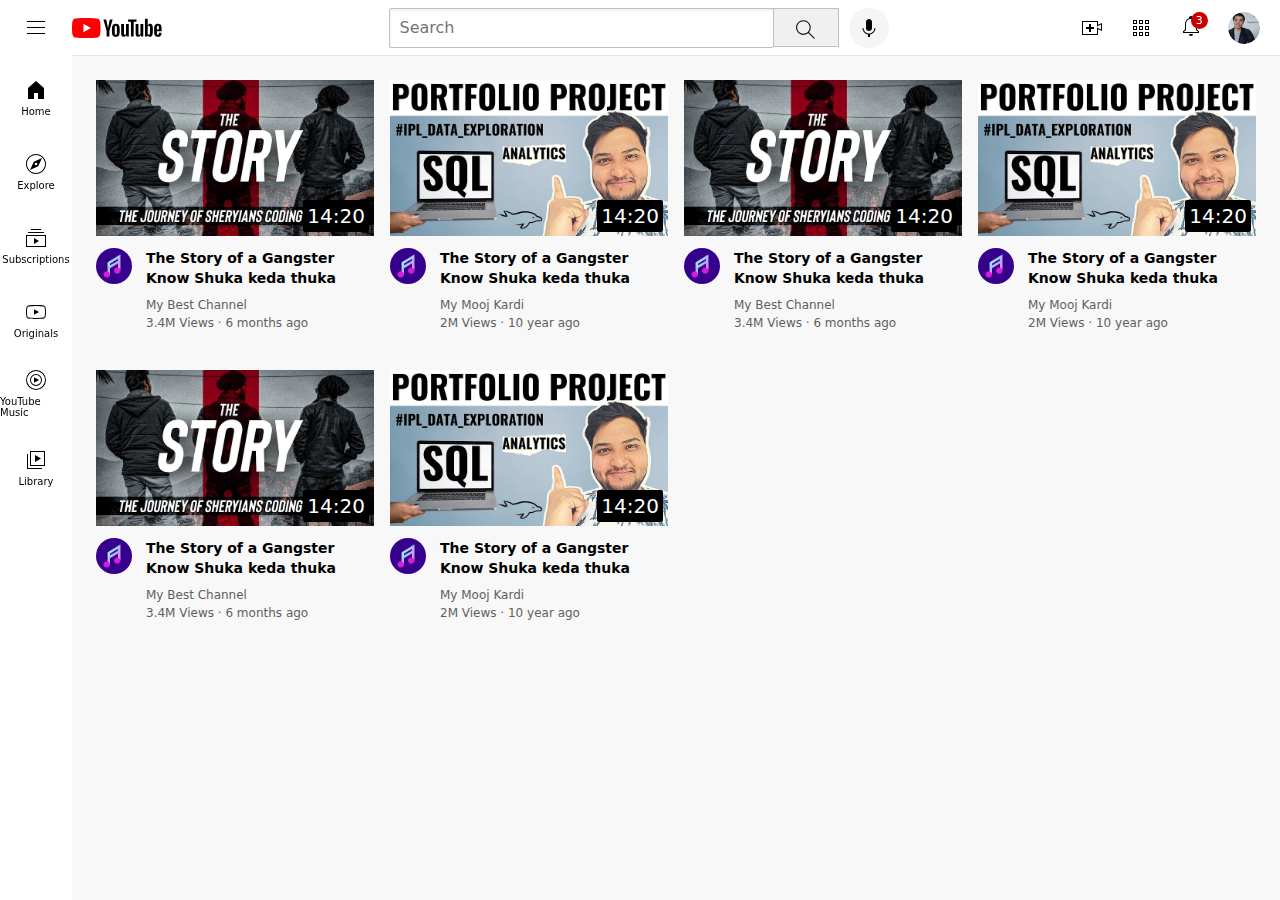
<file: index.html>
<!DOCTYPE html>
<html lang="en">
<head>
    <title>Youtube.Com Clone</title>
    <link rel="preconnect" href="https://fonts.googleapis.com">
    <link rel="preconnect" href="https://fonts.gstatic.com" crossorigin>
    <link href="https://fonts.googleapis.com/css2?family=Roboto:ital,wght@0,400;0,500;1,500&display=swap" rel="stylesheet">
    <link rel="stylesheet" href="styles/general.css">
    <link rel="stylesheet" href="styles/header.css">
    <link rel="stylesheet" href="styles/video.css">
    <link rel="stylesheet" href="styles/sidebar.css">
</head>
<body>
    <div class="header">
        <div class="left-section">
            <img class="hamburger-menu" src="icons/hamburger-menu.svg">
            <img class="youtube-logo" src="icons/youtube-logo.svg">
        </div>
        <div class="middle-section">
            <input class="search-bar" type="text" placeholder="Search">
            <button class="search-button">
                <img class="search-icon" src="icons/search.svg">
                <div class="tooltip">Search</div>
            </button>
            <button class="voice-search-button">
                <img class="voice-search-icon" src="icons/voice-search-icon.svg">
                <div class="tooltip">Search with your voice</div>
            </button>
        </div>
        <div class="right-section">
            <div class="upload-icon-container">
                <img class="upload-icon" src="icons/upload.svg">
                <div class="tooltip">Create</div>
            </div>
            <img class="youtube-apps-icon" src="icons/youtube-apps.svg">
            <div class="notifications-icon-container">
                <img class="notifications-icon" src="icons/notifications.svg">
                <div class="notifications-count">
                    3
                </div>
            </div>
            <img class="current-user-picture" src="icons/my-channel.jpeg">
         </div>
    </div>
    <div class="sidebar">
        <div class="sidebar-link">
            <img src="icons/home.svg">
            <div>Home</div>
        </div>
        <div class="sidebar-link">
            <img src="icons/explore.svg">
            <div>Explore</div>
        </div>
        <div class="sidebar-link">
            <img src="icons/subscriptions.svg">
            <div>Subscriptions</div>
        </div>
        <div class="sidebar-link">
            <img src="icons/originals.svg">
            <div>Originals</div>
        </div>
        <div class="sidebar-link">
            <img src="icons/youtube-music.svg">
            <div>YouTube Music</div>
        </div>
        <div class="sidebar-link">
            <img src="icons/library.svg">
            <div>Library</div>
        </div>
    </div>
    <div class="video-grid">
        <div class="video-preview">
            <div class="thumbnail-row">
                <img class="thumbnail" src="thumbnails/hq720.webp" alt="">
                <div class="video-time">
                    14:20
                </div>
            </div>
            <div class="video-info-grid">
                <div class="channel-picture">
                    <img class="profile-picture" src="channel-pictures/channels4_profile.jpg">
                </div>
                <div class="video-info">
                    <p class="video-title">
                        The Story of a Gangster Know Shuka keda thuka
                    </p>
                    <p class="video-author">
                        My Best Channel
                    </p>
                    <p class="video-status">
                        3.4M Views &#183; 6 months ago
                    </p>
                </div>
            </div>
        </div>
        <div class="video-preview">
            <div class="thumbnail-row">
                <img class="thumbnail" src="thumbnails/hq721.webp">
                <div class="video-time">
                    14:20
                </div>
            </div>
            <div class="video-info-grid">
                <div class="channel-picture">
                    <img class="profile-picture" src="channel-pictures/channels4_profile.jpg">
                </div>
                <div class="video-info">
                    <p class="video-title">
                        The Story of a Gangster Know Shuka keda thuka
                    </p>
                    <p class="video-author">
                        My Mooj Kardi
                    </p>
                    <p class="video-status">
                        2M Views &#183; 10 year ago
                    </p>
                </div>
            </div>
        </div>
        <div class="video-preview">
            <div class="thumbnail-row">
                <img class="thumbnail" src="thumbnails/hq720.webp" alt="">
                <div class="video-time">
                    14:20
                </div>
            </div>
            <div class="video-info-grid">
                <div class="channel-picture">
                    <img class="profile-picture" src="channel-pictures/channels4_profile.jpg">
                </div>
                <div class="video-info">
                    <p class="video-title">
                        The Story of a Gangster Know Shuka keda thuka
                    </p>
                    <p class="video-author">
                        My Best Channel
                    </p>
                    <p class="video-status">
                        3.4M Views &#183; 6 months ago
                    </p>
                </div>
            </div>
        </div>
        <div class="video-preview">
            <div class="thumbnail-row">
                <img class="thumbnail" src="thumbnails/hq721.webp">
                <div class="video-time">
                    14:20
                </div>
            </div>
            <div class="video-info-grid">
                <div class="channel-picture">
                    <img class="profile-picture" src="channel-pictures/channels4_profile.jpg">
                </div>
                <div class="video-info">
                    <p class="video-title">
                        The Story of a Gangster Know Shuka keda thuka
                    </p>
                    <p class="video-author">
                        My Mooj Kardi
                    </p>
                    <p class="video-status">
                        2M Views &#183; 10 year ago
                    </p>
                </div>
            </div>
        </div>
        <div class="video-preview">
            <div class="thumbnail-row">
                <img class="thumbnail" src="thumbnails/hq720.webp" alt="">
                <div class="video-time">
                    14:20
                </div>
            </div>
            <div class="video-info-grid">
                <div class="channel-picture">
                    <img class="profile-picture" src="channel-pictures/channels4_profile.jpg">
                </div>
                <div class="video-info">
                    <p class="video-title">
                        The Story of a Gangster Know Shuka keda thuka
                    </p>
                    <p class="video-author">
                        My Best Channel
                    </p>
                    <p class="video-status">
                        3.4M Views &#183; 6 months ago
                    </p>
                </div>
            </div>
        </div>
        <div class="video-preview">
            <div class="thumbnail-row">
                <img class="thumbnail" src="thumbnails/hq721.webp">
                <div class="video-time">
                    14:20
                </div>
            </div>
            <div class="video-info-grid">
                <div class="channel-picture">
                    <img class="profile-picture" src="channel-pictures/channels4_profile.jpg">
                </div>
                <div class="video-info">
                    <p class="video-title">
                        The Story of a Gangster Know Shuka keda thuka
                    </p>
                    <p class="video-author">
                        My Mooj Kardi
                    </p>
                    <p class="video-status">
                        2M Views &#183; 10 year ago
                    </p>
                </div>
            </div>
        </div>
    </div>
</body> 
</html>
</file>
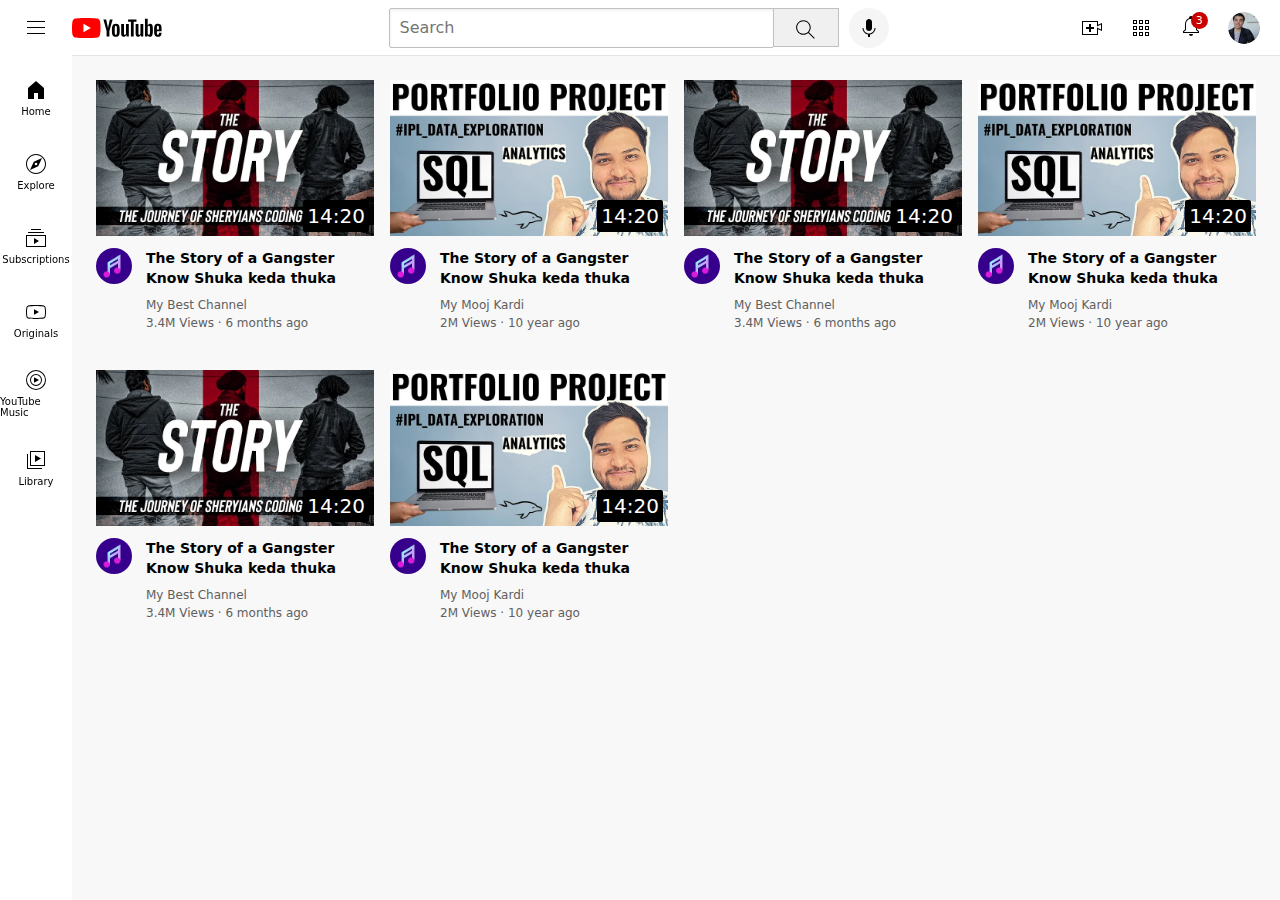
<file: youtube.html>
<!DOCTYPE html>
<html lang="en">
<head>
    <title>Youtube.Com Clone</title>
    <link rel="preconnect" href="https://fonts.googleapis.com">
    <link rel="preconnect" href="https://fonts.gstatic.com" crossorigin>
    <link href="https://fonts.googleapis.com/css2?family=Roboto:ital,wght@0,400;0,500;1,500&display=swap" rel="stylesheet">
    <link rel="stylesheet" href="styles/general.css">
    <link rel="stylesheet" href="styles/header.css">
    <link rel="stylesheet" href="styles/video.css">
    <link rel="stylesheet" href="styles/sidebar.css">
</head>
<body>
    <div class="header">
        <div class="left-section">
            <img class="hamburger-menu" src="icons/hamburger-menu.svg">
            <img class="youtube-logo" src="icons/youtube-logo.svg">
        </div>
        <div class="middle-section">
            <input class="search-bar" type="text" placeholder="Search">
            <button class="search-button">
                <img class="search-icon" src="icons/search.svg">
                <div class="tooltip">Search</div>
            </button>
            <button class="voice-search-button">
                <img class="voice-search-icon" src="icons/voice-search-icon.svg">
                <div class="tooltip">Search with your voice</div>
            </button>
        </div>
        <div class="right-section">
            <div class="upload-icon-container">
                <img class="upload-icon" src="icons/upload.svg">
                <div class="tooltip">Create</div>
            </div>
            <img class="youtube-apps-icon" src="icons/youtube-apps.svg">
            <div class="notifications-icon-container">
                <img class="notifications-icon" src="icons/notifications.svg">
                <div class="notifications-count">
                    3
                </div>
            </div>
            <img class="current-user-picture" src="icons/my-channel.jpeg">
         </div>
    </div>
    <div class="sidebar">
        <div class="sidebar-link">
            <img src="icons/home.svg">
            <div>Home</div>
        </div>
        <div class="sidebar-link">
            <img src="icons/explore.svg">
            <div>Explore</div>
        </div>
        <div class="sidebar-link">
            <img src="icons/subscriptions.svg">
            <div>Subscriptions</div>
        </div>
        <div class="sidebar-link">
            <img src="icons/originals.svg">
            <div>Originals</div>
        </div>
        <div class="sidebar-link">
            <img src="icons/youtube-music.svg">
            <div>YouTube Music</div>
        </div>
        <div class="sidebar-link">
            <img src="icons/library.svg">
            <div>Library</div>
        </div>
    </div>
    <div class="video-grid">
        <div class="video-preview">
            <div class="thumbnail-row">
                <img class="thumbnail" src="thumbnails/hq720.webp" alt="">
                <div class="video-time">
                    14:20
                </div>
            </div>
            <div class="video-info-grid">
                <div class="channel-picture">
                    <img class="profile-picture" src="channel-pictures/channels4_profile.jpg">
                </div>
                <div class="video-info">
                    <p class="video-title">
                        The Story of a Gangster Know Shuka keda thuka
                    </p>
                    <p class="video-author">
                        My Best Channel
                    </p>
                    <p class="video-status">
                        3.4M Views &#183; 6 months ago
                    </p>
                </div>
            </div>
        </div>
        <div class="video-preview">
            <div class="thumbnail-row">
                <img class="thumbnail" src="thumbnails/hq721.webp">
                <div class="video-time">
                    14:20
                </div>
            </div>
            <div class="video-info-grid">
                <div class="channel-picture">
                    <img class="profile-picture" src="channel-pictures/channels4_profile.jpg">
                </div>
                <div class="video-info">
                    <p class="video-title">
                        The Story of a Gangster Know Shuka keda thuka
                    </p>
                    <p class="video-author">
                        My Mooj Kardi
                    </p>
                    <p class="video-status">
                        2M Views &#183; 10 year ago
                    </p>
                </div>
            </div>
        </div>
        <div class="video-preview">
            <div class="thumbnail-row">
                <img class="thumbnail" src="thumbnails/hq720.webp" alt="">
                <div class="video-time">
                    14:20
                </div>
            </div>
            <div class="video-info-grid">
                <div class="channel-picture">
                    <img class="profile-picture" src="channel-pictures/channels4_profile.jpg">
                </div>
                <div class="video-info">
                    <p class="video-title">
                        The Story of a Gangster Know Shuka keda thuka
                    </p>
                    <p class="video-author">
                        My Best Channel
                    </p>
                    <p class="video-status">
                        3.4M Views &#183; 6 months ago
                    </p>
                </div>
            </div>
        </div>
        <div class="video-preview">
            <div class="thumbnail-row">
                <img class="thumbnail" src="thumbnails/hq721.webp">
                <div class="video-time">
                    14:20
                </div>
            </div>
            <div class="video-info-grid">
                <div class="channel-picture">
                    <img class="profile-picture" src="channel-pictures/channels4_profile.jpg">
                </div>
                <div class="video-info">
                    <p class="video-title">
                        The Story of a Gangster Know Shuka keda thuka
                    </p>
                    <p class="video-author">
                        My Mooj Kardi
                    </p>
                    <p class="video-status">
                        2M Views &#183; 10 year ago
                    </p>
                </div>
            </div>
        </div>
        <div class="video-preview">
            <div class="thumbnail-row">
                <img class="thumbnail" src="thumbnails/hq720.webp" alt="">
                <div class="video-time">
                    14:20
                </div>
            </div>
            <div class="video-info-grid">
                <div class="channel-picture">
                    <img class="profile-picture" src="channel-pictures/channels4_profile.jpg">
                </div>
                <div class="video-info">
                    <p class="video-title">
                        The Story of a Gangster Know Shuka keda thuka
                    </p>
                    <p class="video-author">
                        My Best Channel
                    </p>
                    <p class="video-status">
                        3.4M Views &#183; 6 months ago
                    </p>
                </div>
            </div>
        </div>
        <div class="video-preview">
            <div class="thumbnail-row">
                <img class="thumbnail" src="thumbnails/hq721.webp">
                <div class="video-time">
                    14:20
                </div>
            </div>
            <div class="video-info-grid">
                <div class="channel-picture">
                    <img class="profile-picture" src="channel-pictures/channels4_profile.jpg">
                </div>
                <div class="video-info">
                    <p class="video-title">
                        The Story of a Gangster Know Shuka keda thuka
                    </p>
                    <p class="video-author">
                        My Mooj Kardi
                    </p>
                    <p class="video-status">
                        2M Views &#183; 10 year ago
                    </p>
                </div>
            </div>
        </div>
    </div>
</body> 
</html>
</file>
<file: styles/general.css>
p {
    font-family: system-ui, -apple-system, BlinkMacSystemFont, 'Segoe UI', Roboto, Oxygen, Ubuntu, Cantarell, 'Open Sans', 'Helvetica Neue', sans-serif;
    margin-top: 0;
    margin-bottom: 0;
    
}

body {
    margin: 0;
    padding-top: 80px;
    padding-left: 96px;
    padding-right: 24px;
    background-color: rgb(248,248,248);
}
</file>
<file: styles/header.css>
.header {
    height: 55px;

    display: flex;
    flex-direction: row;
    justify-content: space-between;

    position: fixed;
    top: 0;
    left: 0;
    right: 0;
    z-index: 100;

    background-color: white;
    border-bottom-width: 1px;
    border-bottom-style: solid;
    border-bottom-color: rgb(228,228,228);
}

.left-section {
    display: flex;
    align-items: center;
}

.hamburger-menu {
    height: 24px;
    margin-left: 24px;
    margin-right: 24px;
}

.youtube-logo {
    height: 20px;
}

.middle-section {
    flex: 1;
    margin-left: 70px;
    margin-right: 35px;
    max-width: 500px;
    display: flex;
    align-items: center;
}

.search-bar {
    flex: 1;
    height: 36px;
    padding-left: 10px;
    font-size: 16px;
    border: 1px solid rgb(192,192,192);
    border-radius: 2px;
    box-shadow: inset 1px 2px 3px
    rgba(0,0,0,0.05);
    width: 0;
}

.search-bar::placeholder {
    font-family: system-ui, -apple-system, BlinkMacSystemFont, 'Segoe UI', Roboto, Oxygen, Ubuntu, Cantarell, 'Open Sans', 'Helvetica Neue', sans-serif;
    font-size: 16px;
}

.search-button {
    height: 39px;
    width: 66px;
    background-color: rgb(240,240,240);
    border-width: 1px;
    border-style: solid;
    border-color: rgb(192,192,192);
    margin-left: -1px;
    margin-right: 10px;
}

.search-button,
.voice-search-button,
.upload-icon-container {
    display: flex;
    justify-content: center;
    align-items: center;
    position: relative;
}

.search-button .tooltip,
.voice-search-button .tooltip,
.upload-icon-container .tooltip {
    font-family: system-ui, -apple-system, BlinkMacSystemFont, 'Segoe UI', Roboto, Oxygen, Ubuntu, Cantarell, 'Open Sans', 'Helvetica Neue', sans-serif;
    position: absolute;
    background-color: gray;
    color: white;
    padding-top: 4px;
    padding-bottom: 4px;
    padding-left: 8px;
    padding-right: 8px;
    border-radius: 2px;
    font-size: 12px;
    bottom: -30px;
    opacity: 0;
    transition: opacity 0.15s;
    pointer-events: none;
    white-space: nowrap;


}

.search-button:hover .tooltip,
.voice-search-button:hover .tooltip,
.upload-icon-container:hover .tooltip {
    opacity: 1;
}

.search-icon {
    height: 25px;
    margin-top: 4px;
}
.voice-search-button {
    height: 40px;
    width: 40px;
    border-radius: 20px;
    border: none;
    background-color: rgb(245,245,245);
}

.voice-search-icon {
    height: 24px;
    
}
.right-section {
    width: 180px;
    margin-right: 20px;
    display: flex;
    align-items: center;
    justify-content: space-between;
    flex-shrink: 0;
}

.upload-icon {
    height: 24px;
}

.youtube-apps-icon {
    height: 24px;
}

.notifications-icon {
    height: 24px;
}

.notifications-icon-container {
    position: relative;
}

.notifications-count {
     position: absolute;
     top: -2px;
     right: -5px;
     background-color: rgb(200,0,0);
     color: white;
     font-family: system-ui, -apple-system, BlinkMacSystemFont, 'Segoe UI', Roboto, Oxygen, Ubuntu, Cantarell, 'Open Sans', 'Helvetica Neue', sans-serif;
     font-size: 11px;
     padding-left: 5px;
     padding-right: 5px;
     padding-top: 2px;
     padding-bottom: 2px;
     border-radius: 10px;

}

.current-user-picture {
    height: 32px;
    border-radius: 16px;
}
</file>
<file: styles/video.css>
.thumbnail{
    width: 100%;
}

.video-title{
    margin-top: 0;
    font-size: 14px;
    font-weight: 700;
    line-height: 20px;
    margin-bottom: 10px;
}
.video-info-grid {
     display: grid;
     grid-template-columns: 50px 1fr;
}
.channel-picture{
    
}
.video-info{
    
}
.profile-picture {
    width: 36px;
    border-radius: 50px;

}
.thumbnail-row{
    margin-bottom: 8px;
    position: relative;
}
.video-author,
.video-status {
    font-size: 12px;
    color: rgb(96,96,96);
}
.video-author {
    margin-bottom: 4px;
}
.video-grid {
    display: grid;
    grid-template-columns: 1fr 1fr 1fr;
    column-gap: 16px;
    row-gap: 40px;
}

@media (max-width: 750px) {
    .video-grid {
        grid-template-columns: 1fr 1fr;
    }
}

@media (min-width: 751px) and (max-width: 999px) {
    .video-grid {
        grid-template-columns: 1fr 1fr 1fr;
    }
}

@media (min-width: 1000px) {
    .video-grid {
        grid-template-columns: 1fr 1fr 1fr 1fr;
    }
}
.video-time {
    font-family: system-ui, -apple-system, BlinkMacSystemFont, 'Segoe UI', Roboto, Oxygen, Ubuntu, Cantarell, 'Open Sans', 'Helvetica Neue', sans-serif;
    font-size: 20px;
    font-weight: 500px;
    padding: 4px;
    border-radius: 2px;
    background-color: black;
    color: white;
    position: absolute;
    bottom: 8px;
    right: 5px;
}
</file>
<file: styles/sidebar.css>
.sidebar {
    position: fixed;
    left: 0;
    bottom: 0;
    top: 55px;
    background-color: white;
    width: 72px;
    z-index: 200;
    padding-top: 5px;

}

.sidebar-link {
    height: 74px;
    display: flex;
    justify-content: center;
    align-items: center;
    flex-direction: column;
    cursor: pointer;
    
}
.sidebar-link:hover {
    background-color: rgb(235,235,235);
}

.sidebar-link img {
    height: 24px;
    margin-bottom: 4px;
}

.sidebar-link div {
    font-family: system-ui, -apple-system, BlinkMacSystemFont, 'Segoe UI', Roboto, Oxygen, Ubuntu, Cantarell, 'Open Sans', 'Helvetica Neue', sans-serif;
    font-size: 10px;
}
</file>
